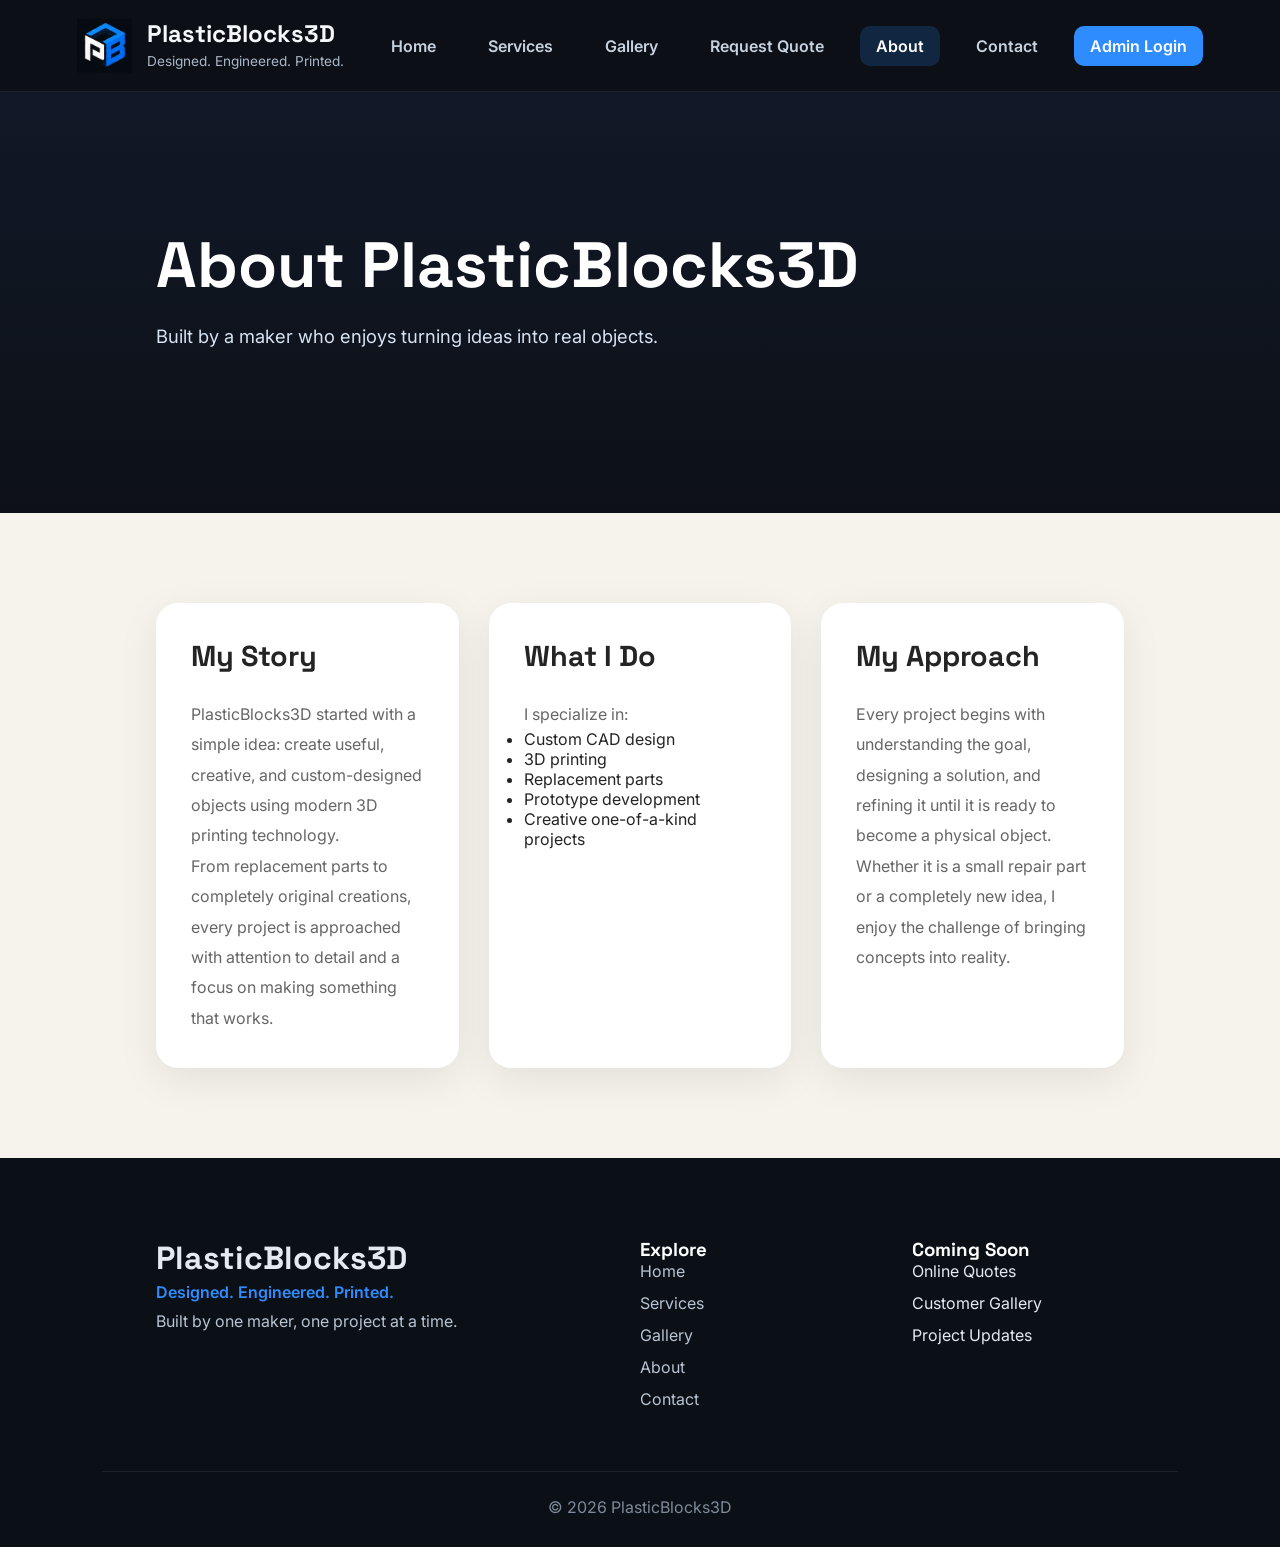
<file: pages/about.html>
<!DOCTYPE html>
<html lang="en">

<head>

<meta charset="UTF-8">
<meta name="viewport" content="width=device-width, initial-scale=1.0">

<title>About | PlasticBlocks3D</title>

<link rel="icon" type="image/png" href="../images/logos/logo.png">

<link rel="stylesheet" href="../css/style.css">

<link href="https://fonts.googleapis.com/css2?family=Inter:wght@400;500;600;700&family=Space+Grotesk:wght@400;600;700&display=swap" rel="stylesheet">

</head>



<body>



<header class="nav">


<div class="brand">


<a href="../index.html" class="logo-link">

<img src="../images/logos/logo.png" alt="PlasticBlocks3D Logo">

</a>



<div>

<h2>
PlasticBlocks3D
</h2>


<p>
Designed. Engineered. Printed.
</p>


</div>


</div>





<button class="menu-toggle" aria-label="Open Menu">

<span></span>
<span></span>
<span></span>

</button>





<nav class="mobile-menu">


<a href="../index.html">
Home
</a>


<a href="services.html">
Services
</a>


<a href="gallery.html">
Gallery
</a>


<a href="quote.html">
Request Quote
</a>


<a class="active" href="about.html">
About
</a>


<a href="contact.html">
Contact
</a>



<a href="login.html" class="admin-login-link">
Admin Login
</a>



</nav>



</header>








<section class="page-header">


<div class="container">


<h1>
About PlasticBlocks3D
</h1>


<p class="intro-text">

Built by a maker who enjoys turning ideas into real objects.

</p>


</div>


</section>









<section class="page-content">


<div class="container">



<div class="about-grid">





<div class="about-card">


<h2>
My Story
</h2>


<p>

PlasticBlocks3D started with a simple idea:
create useful, creative, and custom-designed objects
using modern 3D printing technology.

</p>


<p>

From replacement parts to completely original creations,
every project is approached with attention to detail and
a focus on making something that works.

</p>



</div>







<div class="about-card">


<h2>
What I Do
</h2>


<p>

I specialize in:

</p>



<ul>


<li>
Custom CAD design
</li>


<li>
3D printing
</li>


<li>
Replacement parts
</li>


<li>
Prototype development
</li>


<li>
Creative one-of-a-kind projects
</li>


</ul>



</div>







<div class="about-card">


<h2>
My Approach
</h2>


<p>

Every project begins with understanding the goal,
designing a solution, and refining it until it is ready
to become a physical object.

</p>


<p>

Whether it is a small repair part or a completely new idea,
I enjoy the challenge of bringing concepts into reality.

</p>



</div>






</div>



</div>


</section>








<footer class="footer">


<div class="container footer-grid">





<div>


<h2>
PlasticBlocks3D
</h2>


<p class="footer-tagline">

Designed. Engineered. Printed.

</p>


<p class="footer-text">

Built by one maker,
one project at a time.

</p>


</div>







<div>


<h3>
Explore
</h3>


<ul class="footer-links">


<li>
<a href="../index.html">
Home
</a>
</li>


<li>
<a href="services.html">
Services
</a>
</li>


<li>
<a href="gallery.html">
Gallery
</a>
</li>


<li>
<a href="about.html">
About
</a>
</li>


<li>
<a href="contact.html">
Contact
</a>
</li>


</ul>


</div>







<div>


<h3>
Coming Soon
</h3>


<ul class="footer-links">


<li>
Online Quotes
</li>


<li>
Customer Gallery
</li>


<li>
Project Updates
</li>


</ul>


</div>






</div>





<div class="copyright">


© 2026 PlasticBlocks3D


</div>




</footer>








<script src="../js/supabase.js"></script>

<script src="../js/tracking.js"></script>

<script src="../js/script.js"></script>



</body>

</html>
</file>
<file: css/style.css>
/* =========================================================
   PLASTICBLOCKS3D WEBSITE CSS
   Refined Version
========================================================= */


/* =========================================================
   VARIABLES
========================================================= */


:root {

    --bg: #0d1117;

    --card: #171c24;

    --card-hover: #202733;

    --accent: #2f8cff;

    --accent-light: #4b9eff;

    --text: #f5f7fa;

    --muted: #aab7c8;

    --cream: #f6f3ec;

    --dark-card: #1a2230;

    --border:
    rgba(255,255,255,.08);

}





/* =========================================================
   RESET
========================================================= */


* {

    margin:0;

    padding:0;

    box-sizing:border-box;

}



html {

    scroll-behavior:smooth;

}



body {

    font-family:

    "Inter",

    sans-serif;


    background:

    linear-gradient(
        #0d1117,
        #111827
    );


    color:var(--text);

}



img {

    max-width:100%;

    display:block;

}



a {

    text-decoration:none;

    color:inherit;

}



button {

    font-family:inherit;

}





/* =========================================================
   TYPOGRAPHY
========================================================= */


h1,
h2,
h3 {

    font-family:

    "Space Grotesk",

    sans-serif;

}



p {

    line-height:1.8;

}





.container {

    max-width:1300px;

    width:90%;

    margin:auto;

}





.section-label {

    color:var(--accent);

    font-weight:700;

    letter-spacing:3px;

    text-transform:uppercase;

    margin-bottom:18px;

}





/* =========================================================
   NAVIGATION
========================================================= */


.nav {

    position:sticky;

    top:0;

    z-index:1000;


    display:flex;

    justify-content:space-between;

    align-items:center;


    padding:18px 6%;


    background:

    rgba(13,17,23,.82);


    backdrop-filter:blur(16px);


    border-bottom:

    1px solid var(--border);

}





.brand {

    display:flex;

    align-items:center;

    gap:15px;

}



.brand h2 {

    font-family:

    "Space Grotesk";

}



.brand p {

    color:var(--muted);

    font-size:.85rem;

}





.logo-link img {

    width:55px;

    height:55px;

    object-fit:contain;

}





.mobile-menu {

    display:flex;

    align-items:center;

    gap:20px;

}



.mobile-menu a {

    color:#C7D2E0;

    font-weight:600;

    padding:10px 16px;

    border-radius:10px;

    transition:.25s ease;

}



.mobile-menu a:hover,
.mobile-menu a.active {

    color:white;

    background:

    rgba(47,140,255,.18);

}





.admin-login-link {

    background:var(--accent);

    color:white !important;

}





/* =========================================================
   MOBILE MENU BUTTON
========================================================= */


.menu-toggle {

    display:none;

    background:none;

    border:none;

    cursor:pointer;

}



.menu-toggle span {

    display:block;

    width:30px;

    height:3px;

    margin:6px;

    background:white;

    border-radius:10px;

    transition:.3s;

}





/* =========================================================
   BUTTONS
========================================================= */


.cta,
.primary {


    display:inline-flex;


    align-items:center;


    justify-content:center;


    background:var(--accent);


    color:white;


    padding:15px 28px;


    border-radius:14px;


    font-weight:600;


    border:none;


    cursor:pointer;


    transition:

    transform .25s ease,

    box-shadow .25s ease,

    background .25s ease;



    box-shadow:

    0 12px 30px rgba(47,140,255,.25);


}



.cta:hover,
.primary:hover {


    transform:translateY(-3px);


    background:var(--accent-light);


    box-shadow:

    0 20px 45px rgba(47,140,255,.35);


}





.secondary {


    display:inline-flex;


    align-items:center;


    justify-content:center;


    padding:15px 28px;


    border-radius:14px;


    border:

    2px solid var(--accent);


    color:white;


    transition:.25s ease;


}



.secondary:hover {


    background:var(--accent);


    transform:translateY(-3px);


}





button:disabled {

    opacity:.6;

    cursor:not-allowed;

}

/* =========================================================
   HERO SECTION
========================================================= */


.hero {

    display:grid;

    grid-template-columns:

    1.1fr .9fr;


    gap:50px;


    align-items:center;


    padding:80px 6%;


    min-height:80vh;

}



.hero h1 {


    font-family:

    "Space Grotesk";


    font-size:4.5rem;


    line-height:.95;


    margin-bottom:25px;


}



.hero p {


    color:var(--muted);


}



.eyebrow {


    color:#7db8ff;


    letter-spacing:.15em;


    margin-bottom:20px;


}



.buttons {


    display:flex;


    gap:16px;


    margin-top:30px;


}




.hero-image {


    display:flex;


    justify-content:center;


}



.hero-image img {


    width:100%;


    max-width:520px;


    border-radius:24px;





    transition:.4s;


}



.hero-image img:hover {


    transform:

    translateY(-8px)

    scale(1.02);


}





.placeholder {


    height:460px;


    width:100%;


    border-radius:28px;


    background:


    linear-gradient(

    135deg,

    #1d2735,

    #111827

    );


    border:

    1px solid var(--border);


    display:flex;


    align-items:center;


    justify-content:center;


    color:#6faeff;


    font-family:

    "Space Grotesk";


    font-size:1.4rem;


}





/* =========================================================
   CREAM CONTENT SECTIONS
========================================================= */


.intro,
.projects {


    background:var(--cream);


    color:#222;


    padding:120px 8%;


}



.intro h2,
.projects h2 {


    font-family:

    "Space Grotesk";


    font-size:3rem;


    margin-bottom:20px;


}



.intro-text {


    color:#555;


    max-width:720px;


    margin-bottom:70px;


    font-size:1.15rem;


}





/* =========================================================
   GENERAL CARD SYSTEM
========================================================= */


.cards {


    display:grid;


    grid-template-columns:

    repeat(2,1fr);


    gap:30px;


}



.card {


    background:white;


    padding:35px;


    border-radius:22px;


    box-shadow:


    0 12px 40px rgba(0,0,0,.08);


    border-top:

    5px solid var(--accent);


    transition:.35s;


}



.card:hover {


    transform:

    translateY(-8px);


}





.card h3 {


    font-family:

    "Space Grotesk";


    margin-bottom:15px;


}



.card p {


    color:#666;


}





/* =========================================================
   SERVICES
========================================================= */


.service-grid {


    display:grid;


    grid-template-columns:

    repeat(2,1fr);


    gap:30px;


    margin-top:50px;


}



.service-card {


    background:white;


    color:#222;


    padding:35px;


    border-radius:22px;


    box-shadow:


    0 12px 40px rgba(0,0,0,.08);


    border-top:

    5px solid var(--accent);


    transition:.3s;


}



.service-card:hover {


    transform:

    translateY(-8px);


}



.service-card h3 {


    font-family:

    "Space Grotesk";


    margin-bottom:18px;


}



.service-card p {


    color:#666;


}





/* =========================================================
   MAKER SECTION
========================================================= */


.maker {


    background:#111827;


    padding:120px 8%;


}



.maker-container {


    max-width:1300px;


    margin:auto;


    display:grid;


    grid-template-columns:

    1fr 1.2fr;


    gap:70px;


    align-items:center;


}



.photo-placeholder {


    width:100%;


    max-width:420px;


    height:420px;


    border-radius:24px;


    border:

    3px dashed var(--accent);


    display:flex;


    align-items:center;


    justify-content:center;


    color:#9fb3c8;


    background:#1A2230;


}



.maker-text h2 {


    font-size:3rem;


}



.maker-text p {


    color:#C6D0DD;


}





/* =========================================================
   PROCESS SECTION
========================================================= */


.process {


    background:#111827;


    padding:120px 8%;


}



.process-grid {


    display:grid;


    grid-template-columns:

    repeat(4,1fr);


    gap:30px;


    margin-top:70px;


}



.step {


    background:#1A2230;


    padding:35px;


    border-radius:22px;


    text-align:center;


    border-top:

    5px solid var(--accent);


    transition:.3s;


}



.step:hover {


    transform:

    translateY(-8px);


}



.icon {


    font-size:3rem;


}





/* =========================================================
   FEATURED PROJECTS
========================================================= */


.project-grid {


    display:grid;


    grid-template-columns:

    repeat(3,1fr);


    gap:35px;


    margin-top:70px;


}



.project-card {


    background:white;


    color:#222;


    border-radius:24px;


    overflow:hidden;


    box-shadow:


    0 15px 45px rgba(0,0,0,.08);


    transition:.35s;


}



.project-card:hover {


    transform:

    translateY(-10px);


}



.project-image {


    height:260px;


    background:#D9D9D9;


    display:flex;


    justify-content:center;


    align-items:center;


    color:#666;


}



.project-content {


    padding:30px;


}



.project-content p {


    color:#666;


}





/* =========================================================
   FOOTER
========================================================= */


.footer {


    background:#0B1017;


    color:#E5EAF2;


    padding:80px 8% 30px;


}



.footer-grid {


    display:grid;


    grid-template-columns:

    2fr 1fr 1fr;


    gap:60px;


}



.footer h2 {


    font-size:2rem;


}



.footer h3 {


    color:white;


}



.footer-tagline {


    color:var(--accent);


    font-weight:600;


}



.footer-text {


    color:#B8C4D3;


}



.footer-links {


    list-style:none;


    padding:0;


}



.footer-links li {


    margin-bottom:12px;


}



.footer-links a {


    color:#B8C4D3;


    transition:.25s;


}



.footer-links a:hover {


    color:white;


    padding-left:6px;


}



.copyright {


    border-top:

    1px solid rgba(255,255,255,.08);


    margin-top:50px;


    padding-top:25px;


    text-align:center;


    color:#7E8A99;


}

/* =========================================================
   INTERIOR PAGE HEADER
========================================================= */


.page-header {


    background:

    linear-gradient(

    180deg,

    #111827,

    #0D1117

    );


    color:white;


    padding:

    120px 8% 90px;


}



.page-header h1 {


    font-family:

    "Space Grotesk";


    font-size:

    4rem;


    line-height:

    1.05;


    margin:

    20px 0;


}



.page-header .intro-text {


    color:#D7E3F3;


    max-width:700px;


}





/* =========================================================
   INTERIOR PAGE CONTENT
========================================================= */


.page-content {


    background:

    #F6F3EC;


    color:#242424;


    padding:

    90px 8%;


}



.page-content h2 {


    font-family:

    "Space Grotesk";


    font-size:

    2.4rem;


    margin-bottom:25px;


}



.page-content p {


    color:#555;


    line-height:1.9;


}





/* =========================================================
   ABOUT PAGE
========================================================= */


.about-grid {


    display:grid;


    grid-template-columns:

    repeat(3,1fr);


    gap:30px;


}



.about-card {


    background:white;


    padding:35px;


    border-radius:22px;


    box-shadow:

    0 12px 40px rgba(0,0,0,.08);


}



.about-card h2 {


    font-size:

    1.8rem;


}



.about-card p {


    color:#666;


}





/* =========================================================
   CONTACT PAGE
========================================================= */


.contact-grid {


    display:grid;


    grid-template-columns:

    repeat(3,1fr);


    gap:30px;


}



.contact-card {


    background:white;


    padding:35px;


    border-radius:22px;


    box-shadow:

    0 12px 40px rgba(0,0,0,.08);


}



.contact-card h2 {


    margin-bottom:20px;


}



.contact-card a {


    color:#2F8CFF;


    font-weight:600;


}





/* =========================================================
   GALLERY PAGE
========================================================= */


.gallery-grid {


    display:grid;


    grid-template-columns:

    repeat(2,1fr);


    gap:35px;


}



.gallery-card {


    background:white;


    border-radius:24px;


    overflow:hidden;


    box-shadow:

    0 12px 40px rgba(0,0,0,.08);


    transition:.35s;


}



.gallery-card:hover {


    transform:

    translateY(-8px);


}



.gallery-card img {


    width:100%;


    height:280px;


    object-fit:cover;


}



.gallery-content {


    padding:30px;


}



.gallery-content h3 {


    font-family:

    "Space Grotesk";


}



.gallery-content p {


    color:#666;


}





/* =========================================================
   QUOTE PAGE
========================================================= */


.quote-choice-grid {


    display:grid;


    grid-template-columns:

    repeat(2,1fr);


    gap:35px;


    margin:

    50px 0 80px;


}



.quote-choice-card {


    background:white;


    padding:40px;


    border-radius:24px;


    box-shadow:

    0 15px 45px rgba(0,0,0,.08);


    border-top:

    5px solid var(--accent);


}



.quote-choice-card h3 {


    font-size:

    1.5rem;


    margin-bottom:20px;


}



.quote-choice-card p {


    color:#666;


}





.quote-section {


    background:#111827;


    color:white;


    padding:50px;


    border-radius:28px;


    margin-top:50px;


}



.quote-section h2 {


    color:white;


}





/* =========================================================
   FORMS
========================================================= */


.quote-form {


    max-width:750px;


    display:flex;


    flex-direction:column;


    gap:15px;


}



.quote-form label {


    color:white;


    font-weight:600;


    margin-top:10px;


}



.quote-form input,
.quote-form textarea,
.quote-form select {


    width:100%;


    padding:16px;


    border-radius:12px;


    border:none;


    font-family:

    "Inter";


    font-size:

    1rem;


}



.quote-form textarea {


    resize:vertical;


}



.quote-form input:focus,
.quote-form textarea:focus,
.quote-form select:focus {


    outline:

    3px solid rgba(47,140,255,.35);


}





/* =========================================================
   FILE UPLOAD
========================================================= */


input[type="file"] {


    background:white;


    padding:12px;


}





/* =========================================================
   LOGIN PAGE
========================================================= */


.login-container {


    max-width:500px;


    margin:auto;


}



.login-card {


    background:white;


    padding:45px;


    border-radius:24px;


    box-shadow:

    0 15px 45px rgba(0,0,0,.12);


}





.login-card label {


    color:#222;


}





.login-card input {


    margin-bottom:15px;


}



.login-card .primary {


    margin-top:20px;


}





/* =========================================================
   FILE BUTTONS
========================================================= */


.file-button {


    display:inline-block;


    margin-top:10px;


    padding:

    10px 16px;


    background:#111827;


    color:white;


    border-radius:8px;


    font-size:.9rem;


}



.file-button:hover {


    opacity:.8;


}





/* =========================================================
   STATUS SELECT
========================================================= */


.status-select {


    padding:8px 12px;


    border-radius:8px;


    border:

    1px solid #ccc;


    cursor:pointer;


}





/* =========================================================
   RESPONSIVE INTERIOR PAGES
========================================================= */


@media(max-width:900px){



.page-header h1 {


    font-size:

    2.8rem;


}



.about-grid,
.contact-grid,
.gallery-grid,
.quote-choice-grid {


    grid-template-columns:

    1fr;


}



.quote-section {


    padding:

    30px 20px;


}



}

/* =========================================================
   ADMIN DASHBOARD
========================================================= */


.admin-tools {


    display:flex;


    gap:20px;


    margin-bottom:35px;


    flex-wrap:wrap;


}



.admin-tools input,
.admin-tools select {


    background:white;


    color:#222;


    padding:14px 18px;


    border-radius:12px;


    border:none;


    font-size:1rem;


}





/* =========================================================
   DASHBOARD STATS
========================================================= */


.dashboard-stats {


    display:grid;


    grid-template-columns:

    repeat(6,1fr);


    gap:20px;


    margin-bottom:40px;


}



.stat-card {


    background:

    var(--card);


    padding:25px;


    border-radius:18px;


    text-align:center;


    border:

    1px solid var(--border);


    transition:.25s;


}



.stat-card:hover {


    transform:

    translateY(-5px);


}



.stat-card h2 {


    color:

    var(--accent);


    font-size:2.4rem;


    margin-bottom:10px;


}



.stat-card p {


    color:#cbd5e1;


}







/* =========================================================
   QUOTE REQUEST GRID
========================================================= */


.quote-grid {


    display:grid;


    grid-template-columns:

    repeat(3,1fr);


    gap:25px;


}





.quote-card {


    background:

    var(--card);


    border-radius:18px;


    padding:25px;


    border:

    1px solid var(--border);


    transition:.3s;


}



.quote-card:hover {


    background:

    var(--card-hover);


    transform:

    translateY(-5px);


}



.quote-card h3 {


    color:white;


    margin-bottom:15px;


}



.quote-card p {


    color:#cbd5e1;


}





.quote-card .status-select {


    width:100%;


    margin-top:10px;


}





.view-button {


    margin-top:20px;


    background:

    var(--accent);


    color:white;


    border:none;


    padding:10px 18px;


    border-radius:10px;


    cursor:pointer;


}



.view-button:hover {


    background:

    var(--accent-light);


}





/* =========================================================
   DETAILS PANEL
========================================================= */


.details-panel {


    margin-top:50px;


}



.details-card {


    background:

    var(--card);


    padding:35px;


    border-radius:22px;


    border:

    1px solid var(--border);


}



.details-card h2 {


    color:white;


}



.details-card p {


    color:#cbd5e1;


}





.archive-button {


    margin-top:20px;


    background:#ef4444;


    color:white;


    border:none;


    padding:

    12px 22px;


    border-radius:10px;


    cursor:pointer;


}



.archive-button:hover {


    background:#dc2626;


}





/* =========================================================
   ANALYTICS DASHBOARD
========================================================= */


.analytics-card {

    background:#171c24;

    color:white;

    padding:35px;

    border-radius:22px;

    border:1px solid rgba(255,255,255,.08);

    margin-top:40px;

    box-shadow:
    0 15px 40px rgba(0,0,0,.25);

}



.analytics-card h2 {

    color:white;

    margin-bottom:20px;

}



.analytics-card p {

    color:#b8c4d3;

}





.analytics-number {

    font-size:3rem;

    font-family:"Space Grotesk";

    font-weight:700;

    color:#4b9eff;

}





.analytics-label {

    color:#9ca3af;

}





.analytics-stats {

    display:grid;

    grid-template-columns:
    repeat(4,1fr);

    gap:20px;

    margin-bottom:30px;

}





.analytics-stat {

    background:#202733;

    padding:25px;

    border-radius:16px;

    border:1px solid rgba(255,255,255,.08);

}



.analytics-stat h3 {

    color:#4b9eff;

    font-size:2rem;

}



.analytics-stat p {

    color:#cbd5e1;

}





#visitorChart {

    background:#202733;

    border-radius:15px;

    padding:15px;

}





/* =========================================================
   ADMIN LOGIN PAGE
========================================================= */


#loginForm {


    max-width:450px;


    margin:

    60px auto;


    background:

    var(--card);


    padding:40px;


    border-radius:22px;


    border:

    1px solid var(--border);


}



#loginForm label {


    color:white;


    margin-top:15px;


    display:block;


}



#loginForm input {


    margin-top:8px;


}





/* =========================================================
   TABLET
========================================================= */


@media(max-width:1100px){



.dashboard-stats {


    grid-template-columns:

    repeat(3,1fr);


}



.quote-grid {


    grid-template-columns:

    repeat(2,1fr);


}



.project-grid {


    grid-template-columns:

    repeat(2,1fr);


}



.process-grid {


    grid-template-columns:

    repeat(2,1fr);


}



}





/* =========================================================
   MOBILE
========================================================= */


@media(max-width:800px){



.nav {


    padding:

    15px 5%;


}



.menu-toggle {


    display:block;


}



.mobile-menu {


    position:absolute;


    top:85px;


    right:5%;


    display:none;


    flex-direction:column;


    background:#111827;


    padding:20px;


    border-radius:15px;


    width:240px;


    box-shadow:

    0 20px 50px rgba(0,0,0,.4);


}



.mobile-menu.open {


    display:flex;


}



.hero {


    grid-template-columns:

    1fr;


    padding-top:60px;


}



.hero h1 {


    font-size:

    3rem;


}



.cards,
.service-grid,
.about-grid,
.contact-grid,
.gallery-grid,
.quote-choice-grid {


    grid-template-columns:

    1fr;


}



.maker-container {


    grid-template-columns:

    1fr;


}



.process-grid {


    grid-template-columns:

    1fr;


}



.project-grid {


    grid-template-columns:

    1fr;


}



.footer-grid {


    grid-template-columns:

    1fr;


}



.dashboard-stats {


    grid-template-columns:

    repeat(2,1fr);


}



.quote-grid {


    grid-template-columns:

    1fr;


}



.admin-tools {


    flex-direction:column;


}



.page-header h1 {


    font-size:

    2.5rem;


}



}



@media(max-width:450px){



.dashboard-stats {


    grid-template-columns:

    1fr;


}



.brand h2 {


    font-size:

    1.1rem;


}



.brand p {


    display:none;


}



}

/* =====================================================
   ADMIN DASHBOARD
===================================================== */


.admin-page {

    padding:60px 0;

}



.dashboard-stats {

    display:grid;

    grid-template-columns:
    repeat(6,1fr);

    gap:20px;

    margin-bottom:40px;

}



.stat-card {

    background:#171c24;

    border:1px solid rgba(255,255,255,.08);

    padding:25px;

    border-radius:18px;

    text-align:center;

}



.stat-card h2 {

    color:#4b9eff;

    font-size:2.5rem;

}



.stat-card p {

    color:#cbd5e1;

}





.admin-toolbar {

    display:flex;

    gap:20px;

    margin-bottom:30px;

}



.admin-toolbar input,
.admin-toolbar select {

    padding:14px;

    border-radius:10px;

    border:none;

}







.admin-layout {

    display:grid;

    grid-template-columns:

    1fr 1.3fr;

    gap:30px;

}





.request-column,
.details-column {


    background:#171c24;

    padding:30px;

    border-radius:20px;

}



.quote-card {


    background:#202733;

    padding:20px;

    margin-bottom:15px;

    border-radius:14px;

    cursor:pointer;

    transition:.2s;


}



.quote-card:hover {

    transform:translateY(-3px);

}



.status-badge {


    display:inline-block;

    padding:5px 12px;

    border-radius:20px;

    background:#2f8cff;

    color:white;

    font-size:.85rem;

}





.details-card {


    background:#202733;

    padding:30px;

    border-radius:18px;


}



.details-card h3 {

    margin-top:25px;

}



.admin-actions {


    display:flex;

    gap:15px;

    margin-top:20px;


}



.archive-button {


    background:#ef4444;

    color:white;

    border:none;

    padding:14px 22px;

    border-radius:10px;

    cursor:pointer;

}







.analytics-card {


    margin-top:40px;

    background:#171c24;

    padding:35px;

    border-radius:20px;


}



.analytics-grid {


    display:grid;

    grid-template-columns:

    repeat(2,1fr);

    gap:20px;


}



.analytics-grid div {


    background:#202733;

    padding:25px;

    border-radius:15px;


}



.analytics-grid h3 {

    color:#4b9eff;

    font-size:2.5rem;

}





@media(max-width:900px){


.dashboard-stats {

grid-template-columns:
repeat(2,1fr);

}


.admin-layout {

grid-template-columns:1fr;

}


.admin-toolbar {

flex-direction:column;

}


}

/* =====================================================
   FINAL ADMIN ANALYTICS STYLING
===================================================== */


.analytics-card {

    background:var(--card);

    padding:35px;

    border-radius:22px;

    border:1px solid var(--border);

    margin-top:40px;

}



.analytics-grid {

    display:grid;

    grid-template-columns:
    repeat(4,1fr);

    gap:20px;

    margin-bottom:35px;

}



.analytics-stat {

    background:var(--card-hover);

    padding:25px;

    border-radius:16px;

    text-align:center;

    border:1px solid var(--border);

}



.analytics-stat h3 {

    color:var(--accent-light);

    font-size:2.5rem;

    margin-bottom:10px;

}



.analytics-stat p {

    color:#cbd5e1;

}





.chart-container {

    width:100%;

    height:350px;

    background:#111827;

    border-radius:18px;

    padding:20px;

    margin-bottom:35px;

}





.analytics-table {

    margin-top:30px;

}



.analytics-table table {

    width:100%;

    border-collapse:collapse;

    background:var(--card-hover);

    border-radius:15px;

    overflow:hidden;

}



.analytics-table th {

    text-align:left;

    padding:15px;

    background:#111827;

    color:white;

}



.analytics-table td {

    padding:15px;

    color:#cbd5e1;

    border-bottom:

    1px solid var(--border);

}



.analytics-table tr:hover {

    background:rgba(255,255,255,.05);

}





@media(max-width:900px){


.analytics-grid {

    grid-template-columns:

    repeat(2,1fr);

}


}



@media(max-width:500px){


.analytics-grid {

    grid-template-columns:

    1fr;

}


}

/* =====================================================
   ADMIN TOOLBAR FIX
===================================================== */


.admin-toolbar {

    display:flex;

    gap:20px;

    margin-bottom:35px;

    flex-wrap:wrap;

}


.admin-toolbar input,
.admin-toolbar select {

    background:white;

    color:#222;

    padding:14px 18px;

    border-radius:12px;

    border:none;

}

/* =====================================================
   ADMIN MOBILE RESPONSIVE FIX
===================================================== */


@media (max-width: 768px){



/* HEADER */

.nav{

display:flex;

flex-direction:column;

align-items:center;

padding:20px;

gap:20px;

}



.brand{

display:flex;

flex-direction:column;

align-items:center;

text-align:center;

}



.brand img{

width:90px;

height:90px;

}



.brand h2{

font-size:22px;

margin-top:10px;

}



.brand p{

font-size:14px;

}





.nav > div:last-child{

display:flex;

flex-direction:row;

gap:10px;

}





.nav button{

width:120px;

font-size:14px;

padding:12px;

}








/* PAGE TITLE */


.page-header{

padding:50px 30px;

text-align:left;

}



.page-header h1{

font-size:42px;

line-height:1.05;

}



.page-header p{

font-size:17px;

line-height:1.6;

}








/* STATUS CARDS */


.dashboard-stats{

display:grid;

grid-template-columns:1fr;

gap:15px;

padding:20px;

}



.stat-card{

width:100%;

min-height:130px;

}



.stat-card h2{

font-size:45px;

}







/* SEARCH */


.admin-toolbar{

display:flex;

flex-direction:column;

gap:15px;

padding:20px;

}



.admin-toolbar input,
.admin-toolbar select{

width:100%;

box-sizing:border-box;

}








/* REQUEST AREA */


.admin-layout{

display:flex;

flex-direction:column;

padding:20px;

gap:20px;

}



.request-column,
.details-column{

width:100%;

}









/* QUOTE CARDS */


.quote-card{

width:100%;

box-sizing:border-box;

}








/* ANALYTICS */


.analytics-card{

margin:20px;

padding:20px;

}



.analytics-grid{

display:grid;

grid-template-columns:1fr;

gap:15px;

}



.analytics-stat h3{

font-size:36px;

}






.chart-container{

width:100%;

overflow:hidden;

}



#visitorChart{

max-width:100%;

}






/* TABLE */

.analytics-card table{

width:100%;

font-size:14px;

}


.analytics-card th,
.analytics-card td{

padding:10px;

}






}

/* =====================================================
   ANALYTICS FINAL VISUAL FIX
   Overrides previous analytics styles only
===================================================== */


.analytics-card {
    width:100%;
    background:#171c24;
    padding:35px;
    border-radius:24px;
    border:1px solid rgba(255,255,255,.08);
    margin-top:40px;
    box-shadow:
    0 20px 50px rgba(0,0,0,.25);
}



.analytics-card h2 {
    font-size:28px;
    margin-bottom:30px;
}



/* TOP ANALYTICS CARDS */

.analytics-grid,
.analytics-stats {

    display:grid;

    grid-template-columns:
    repeat(4,1fr);

    gap:25px;

    margin-bottom:35px;

}



.analytics-stat {

    background:#202733;

    min-height:130px;

    padding:25px;

    border-radius:18px;

    border:
    1px solid rgba(255,255,255,.08);

    display:flex;

    flex-direction:column;

    justify-content:center;

    align-items:center;

    text-align:center;

}



.analytics-stat h3 {

    font-size:3rem;

    color:#4b9eff;

    margin-bottom:10px;

}



.analytics-stat p {

    color:#cbd5e1;

    font-size:1rem;

}






/* CHART AREA */


.chart-container {

    width:100%;

    height:420px;

    background:#111827;

    border-radius:20px;

    padding:25px;

    margin-bottom:40px;

}



#visitorChart {

    width:100% !important;

    height:100% !important;

}






/* POPULAR PAGES TABLE */


.analytics-table {

    margin-top:35px;

}



.analytics-table table {

    width:100%;

    border-collapse:collapse;

    overflow:hidden;

    border-radius:18px;

    background:#202733;

}



.analytics-table th {

    background:#111827;

    color:#4b9eff;

    text-align:left;

    padding:18px;

    font-size:1rem;

}



.analytics-table td {

    padding:16px 18px;

    color:#d1d9e6;

    border-bottom:

    1px solid rgba(255,255,255,.06);

}



.analytics-table tr:last-child td {

    border-bottom:none;

}



.analytics-table tr:hover {

    background:

    rgba(75,158,255,.08);

}






/* ==========================
   TABLET
========================== */


@media(max-width:1100px){


.analytics-grid,
.analytics-stats {

    grid-template-columns:
    repeat(2,1fr);

}


}






/* ==========================
   MOBILE ONLY
========================== */


@media(max-width:768px){


.analytics-card {

    margin:20px;

    padding:20px;

}


.analytics-grid,
.analytics-stats {

    grid-template-columns:1fr;

}



.analytics-stat h3 {

    font-size:2.2rem;

}



.chart-container {

    height:300px;

    padding:10px;

}



.analytics-table {

    overflow-x:auto;

}



.analytics-table table {

    min-width:500px;

}


}

/* =====================================================
   PROFESSIONAL ANALYTICS DASHBOARD REDESIGN
===================================================== */


.analytics-card {

    background:
    linear-gradient(
        145deg,
        #171c24,
        #111827
    );

    padding:35px;

    border-radius:24px;

    border:1px solid rgba(255,255,255,.08);

    margin-top:40px;

    box-shadow:
    0 20px 60px rgba(0,0,0,.25);

}



/* Title */

.analytics-card > h2 {

    font-size:28px;

    margin-bottom:30px;

    letter-spacing:.5px;

}





/* TOP STAT CARDS */

.analytics-grid,
.analytics-stats {

    display:grid;

    grid-template-columns:
    repeat(4,1fr);

    gap:25px;

    margin-bottom:35px;

}



.analytics-stat {

    height:150px;

    background:

    rgba(32,39,51,.85);

    border-radius:20px;

    border:

    1px solid rgba(255,255,255,.08);


    display:flex;

    flex-direction:column;

    justify-content:center;

    align-items:center;


    transition:.25s;

}



.analytics-stat:hover {

    transform:translateY(-5px);

    border-color:#2f8cff;

}





.analytics-stat h3 {

    font-size:2.6rem;

    color:#4b9eff;

    margin-bottom:12px;

}



.analytics-stat p {

    color:#cbd5e1;

    font-size:1rem;

}







/* CHART SECTION */

.chart-container {

    width:100%;

    height:420px;

    display:flex;

    justify-content:center;

    align-items:center;


    background:

    #111827;


    border-radius:22px;


    padding:25px;


    margin-bottom:35px;

}



.chart-container canvas {

    max-height:340px !important;

    width:100% !important;

}







/* POPULAR PAGES */


.analytics-table {

    background:#111827;

    padding:25px;

    border-radius:20px;

}



.analytics-table h3 {

    margin-bottom:20px;

}



.analytics-table table {

    width:100%;

    border-collapse:collapse;

}



.analytics-table th {

    background:#202733;

    color:#4b9eff;

    padding:15px;

}



.analytics-table td {

    padding:15px;

    color:#d1d9e6;

    border-bottom:

    1px solid rgba(255,255,255,.06);

}



.analytics-table tr:hover {

    background:

    rgba(47,140,255,.08);

}






/* =====================================================
   DESKTOP IMPROVEMENT
===================================================== */


@media(min-width:1200px){


.analytics-card {

    max-width:1400px;

    margin-left:auto;

    margin-right:auto;

}



.chart-container {

    height:380px;

}



}







/* =====================================================
   TABLET
===================================================== */


@media(max-width:1000px){


.analytics-grid,
.analytics-stats {

    grid-template-columns:
    repeat(2,1fr);

}


}






/* =====================================================
   MOBILE
===================================================== */


@media(max-width:600px){


.analytics-card {

    padding:20px;

}



.analytics-grid,
.analytics-stats {

    grid-template-columns:1fr;

}



.chart-container {

    height:280px;

    padding:10px;

}


}

/* =====================================
   ADMIN EDIT FIELDS
===================================== */


.details-card input,
.details-card textarea{

    width:100%;

    margin-top:10px;

    padding:14px;

    border-radius:12px;

    border:none;

    background:white;

    color:#222;

    font-family:"Inter",sans-serif;

    font-size:1rem;

}


.details-card textarea{

    resize:vertical;

    min-height:120px;

}



.details-card label{

    display:block;

    margin-top:20px;

    color:#cbd5e1;

    font-weight:600;

}


.details-card .primary{

    margin-top:20px;

}

/* =====================================================
   PLASTICBLOCKS3D ADMIN WORKSHOP THEME
   FINAL OVERRIDES
===================================================== */


/* ADMIN PAGE BACKGROUND */

.admin-page {

    padding:70px 6%;

}





/* HEADER BUTTON AREA */

.nav > div:last-child {

    display:flex;

    gap:15px;

    align-items:center;

}





.nav button {

    min-width:120px;

}





/* STATUS CARDS */

.filter-card {

    cursor:pointer;

    position:relative;

    overflow:hidden;

}



.filter-card::before {

    content:"";

    position:absolute;

    top:0;

    left:0;

    width:100%;

    height:4px;

    background:#2f8cff;

}



.filter-card:hover {

    border-color:#2f8cff;

    box-shadow:

    0 15px 40px rgba(47,140,255,.18);

}



.filter-card h2 {

    font-size:3rem;

}





/* REQUEST + DETAILS PANELS */


.request-column,
.details-column {


    background:

    linear-gradient(

    145deg,

    #171c24,

    #111827

    );


    border:

    1px solid rgba(255,255,255,.08);


    box-shadow:

    0 20px 50px rgba(0,0,0,.25);


}





.request-column > h2,
.details-column > h2 {


    color:white;

    margin-bottom:25px;

    font-size:1.8rem;

}





/* QUOTE CARDS */


.quote-card {


    border-left:

    4px solid #2f8cff;


}



.quote-card:hover {


    border-left-color:#4b9eff;


}





.quote-card h3 {


    font-size:1.3rem;


}





.status-badge {


    margin-top:15px;


    background:

    rgba(47,140,255,.18);


    color:#7db8ff;


    border:

    1px solid rgba(47,140,255,.3);


}







/* DETAILS PANEL */


.details-card {


    background:

    linear-gradient(

    145deg,

    #202733,

    #171c24

    );


}





.details-card h2 {


    color:#4b9eff;

    font-size:2rem;


}





.details-card h3 {


    color:white;

    border-bottom:

    1px solid rgba(255,255,255,.08);


    padding-bottom:10px;


}





.details-card strong {


    color:white;


}





.details-card input,
.details-card textarea,
.details-card select {


    background:#0d1117;


    color:white;


    border:

    1px solid rgba(255,255,255,.12);


}





.details-card input:focus,
.details-card textarea:focus,
.details-card select:focus {


    outline:

    2px solid #2f8cff;


}







/* ACTION BUTTON AREA */


.details-card button {


    margin-right:10px;


}





.archive-button {


    background:#ef4444;


}





.archive-button:hover {


    background:#dc2626;


}





/* FILE BUTTONS */


.file-button {


    background:

    rgba(47,140,255,.18);


    border:

    1px solid rgba(47,140,255,.35);


    color:#8ec5ff;


}



.file-button:hover {


    background:#2f8cff;


    color:white;


}







/* SEARCH BAR */


.admin-toolbar input,
.admin-toolbar select {


    background:#171c24;


    color:white;


    border:

    1px solid rgba(255,255,255,.1);


}



.admin-toolbar input::placeholder {


    color:#94a3b8;


}







/* ANALYTICS WORKSHOP LOOK */


.analytics-card {


    background:

    linear-gradient(

    145deg,

    #171c24,

    #0d1117

    );


}





.analytics-stat {


    background:

    linear-gradient(

    145deg,

    #202733,

    #171c24

    );


}





.analytics-stat:hover {


    border-color:#2f8cff;


    transform:

    translateY(-6px);


}





/* TABLE */

.analytics-card table {


    border-radius:16px;


    overflow:hidden;


}





.analytics-card th {


    color:#4b9eff;


}





.analytics-card tr:hover {


    background:

    rgba(47,140,255,.08);


}







/* MOBILE ADMIN BUTTONS */


@media(max-width:768px){



.nav > div:last-child {


    width:100%;


    justify-content:center;


}



.nav button {


    flex:1;


}




}

/* =====================================================
   ADMIN REFRESH BUTTON FIX
===================================================== */


.nav .secondary {

    background:#171c24;

    color:white;

    border:

    2px solid #2f8cff;

    box-shadow:

    0 8px 25px rgba(47,140,255,.15);

}



.nav .secondary:hover {

    background:#2f8cff;

    color:white;

    transform:translateY(-3px);

    box-shadow:

    0 15px 35px rgba(47,140,255,.35);

}

/* =====================================================
   STATUS COLOR SYSTEM
===================================================== */


/* NEW */

.stat-card[data-status="New"]::before {

    background:#2f8cff;

}


.stat-card[data-status="New"] h2 {

    color:#4b9eff;

}






/* REVIEWING */

.stat-card[data-status="Reviewing"]::before {

    background:#facc15;

}


.stat-card[data-status="Reviewing"] h2 {

    color:#facc15;

}






/* QUOTED */

.stat-card[data-status="Quoted"]::before {

    background:#a855f7;

}


.stat-card[data-status="Quoted"] h2 {

    color:#c084fc;

}






/* PRINTING */

.stat-card[data-status="Printing"]::before {

    background:#f97316;

}


.stat-card[data-status="Printing"] h2 {

    color:#fb923c;

}






/* COMPLETED */

.stat-card[data-status="Completed"]::before {

    background:#22c55e;

}


.stat-card[data-status="Completed"] h2 {

    color:#4ade80;

}






/* ARCHIVED */

.stat-card[data-status="Archived"]::before {

    background:#64748b;

}


.stat-card[data-status="Archived"] h2 {

    color:#94a3b8;

}







/* STATUS CARD GLOW */


.stat-card:hover {


    box-shadow:

    0 15px 40px rgba(47,140,255,.18);


}

/* =============================
   QUOTE ID DISPLAY
============================= */


.quote-id-box {


background:

rgba(47,140,255,.12);


border:

1px solid rgba(47,140,255,.35);


padding:20px;


border-radius:15px;


margin:25px 0;


}



.quote-id-box span {


font-size:1.5rem;


font-weight:700;


color:#4b9eff;


letter-spacing:1px;


}

/* =============================
   PROJECT TIMELINE
============================= */


#projectTimeline{

position:relative;

margin-top:30px;

padding-left:25px;

}



.timeline-step{

display:flex;

position:relative;

padding-bottom:30px;

}



.timeline-step:not(:last-child)::before{

content:"";

position:absolute;

left:10px;

top:24px;

height:calc(100% - 5px);

width:2px;

background:rgba(255,255,255,.15);

}



.timeline-dot{

width:22px;

height:22px;

border-radius:50%;

display:flex;

align-items:center;

justify-content:center;

font-size:.8rem;

font-weight:bold;

margin-right:20px;

background:#2f8cff;

color:white;

z-index:2;

}



.timeline-content{

background:rgba(255,255,255,.05);

padding:15px 20px;

border-radius:14px;

flex:1;

}



.timeline-content h4{

margin:0 0 8px;

font-size:1.1rem;

}



.timeline-content p{

margin:0;

opacity:.8;

}



.timeline-content span{

display:block;

margin-top:8px;

font-size:.9rem;

opacity:.6;

}




.timeline-step.current .timeline-content{

border:1px solid rgba(47,140,255,.5);

background:rgba(47,140,255,.12);

}



.timeline-step.current .timeline-dot{

transform:scale(1.15);

}

/* =================================
   PRIMARY BUTTON FIX
================================= */


.primary{

display:inline-block;

background:#ffffff;

color:#111111 !important;

padding:12px 24px;

border-radius:10px;

font-weight:600;

text-decoration:none;

border:2px solid #ffffff;

transition:.25s ease;

cursor:pointer;

}



.primary:hover{

background:transparent;

color:#ffffff !important;

border-color:#ffffff;

}

/* =================================
   PRIMARY BUTTON TEXT FIX
================================= */


.primary{

background:#2f8cff;

color:#000000 !important;

border:2px solid #2f8cff;

padding:12px 24px;

border-radius:10px;

font-weight:700;

text-decoration:none;

display:inline-block;

transition:.25s ease;

cursor:pointer;

}



.primary:hover{

background:#4aa0ff;

color:#000000 !important;

border-color:#4aa0ff;

}

/* =================================
   CONTACT CARD ENHANCEMENT
================================= */


.contact-card{

background:rgba(255,255,255,0.06);

border:1px solid rgba(255,255,255,0.12);

border-radius:18px;

padding:30px;

box-shadow:

0 10px 30px rgba(0,0,0,0.35),

0 0 20px rgba(47,140,255,0.08);

transition:transform .25s ease, box-shadow .25s ease;

}



.contact-card:hover{

transform:translateY(-6px);

box-shadow:

0 15px 40px rgba(0,0,0,0.45),

0 0 30px rgba(47,140,255,0.18);

}

/* =====================================
   PROJECT TRACKING TIMELINE
===================================== */


.timeline-step {

    display:flex;

    gap:25px;

    position:relative;

    padding:20px 0;

}



.timeline-step:not(:last-child)::after{

    content:"";

    position:absolute;

    left:12px;

    top:45px;

    width:2px;

    height:60px;

    background:#d1d5db;

}





.timeline-dot{

    width:24px;

    height:24px;

    border-radius:50%;

    background:#d1d5db;

    color:white;

    display:flex;

    align-items:center;

    justify-content:center;

    font-weight:bold;

    flex-shrink:0;

}





/* COMPLETED STEPS */

.timeline-step.complete .timeline-dot{

    background:#2f8cff;

}





.timeline-step.complete .timeline-content h4{

    color:#222;

}





/* CURRENT STEP */

.timeline-step.current{

    background:#dbeafe;

    border:1px solid #2f8cff;

    border-radius:12px;

    padding:20px;

}



.timeline-step.current .timeline-dot{

    background:#2f8cff;

    box-shadow:

    0 0 15px rgba(47,140,255,.7);

}





/* FUTURE STEPS */

.timeline-step.upcoming .timeline-dot{

    background:#d1d5db;

}



.timeline-step.upcoming .timeline-content{

    opacity:.45;

}



.timeline-content h4{

    margin-bottom:8px;

}



.timeline-content p{

    color:#64748b;

}



.timeline-content span{

    color:#94a3b8;

    font-size:.9rem;

}

/* =====================================
   PROJECT TIMELINE TEXT VISIBILITY FIX
===================================== */


/* Completed steps stay fully visible */

.timeline-step.complete .timeline-content {

    opacity:1;

}


.timeline-step.complete .timeline-content h4 {

    color:#1f2937;

    font-weight:700;

}


.timeline-step.complete .timeline-content p {

    color:#64748b;

}


.timeline-step.complete .timeline-content span {

    color:#94a3b8;

}





/* Current step */

.timeline-step.current .timeline-content h4 {

    color:#111827;

    font-weight:700;

}


.timeline-step.current .timeline-content p {

    color:#475569;

}





/* Future steps are the only faded ones */

.timeline-step.upcoming .timeline-content {

    opacity:.45;

}


.timeline-step.upcoming .timeline-content h4 {

    color:#64748b;

}

/* HERO IMAGE ADDITION */

.hero {
    display: flex;
    align-items: center;
    justify-content: space-between;
    gap: 60px;
}

.hero-content {
    flex: 1;
}

.hero-image {
    flex: 1;
    display: flex;
    justify-content: flex-end;
}

.hero-image img {
    width: 750px;
    max-width: 100%;
    border-radius: 20px;
}


/* MOBILE FIX */

@media (max-width: 900px) {

    .hero {
        flex-direction: column;
        text-align: center;
    }

    .hero-image {
        justify-content: center;
        margin-top: 40px;
    }

    .hero-image img {
        width: 90%;
    }

}

.hero-image {
    display: flex;
    justify-content: center;
    align-items: center;
    width: 100%;
    background: transparent;
}

.hero-image img {
    width: 120%;
    max-width: 750px;
    height: auto;
    object-fit: contain;
    background: transparent;
    filter: drop-shadow(0 25px 35px rgba(0,0,0,0.35));
    transform: scale(1.1);
}

.hero-image {
    display: flex;
    justify-content: center;
    align-items: center;
    background: transparent; /* removes card color */
    border-radius: 0;
    padding: 0;
}

.hero-image img {
    width: 120%;
    max-width: 750px;
    height: auto;
    object-fit: contain;
    background: transparent;
    filter: drop-shadow(0 20px 35px rgba(0, 0, 0, 0.45));
}
</file>
